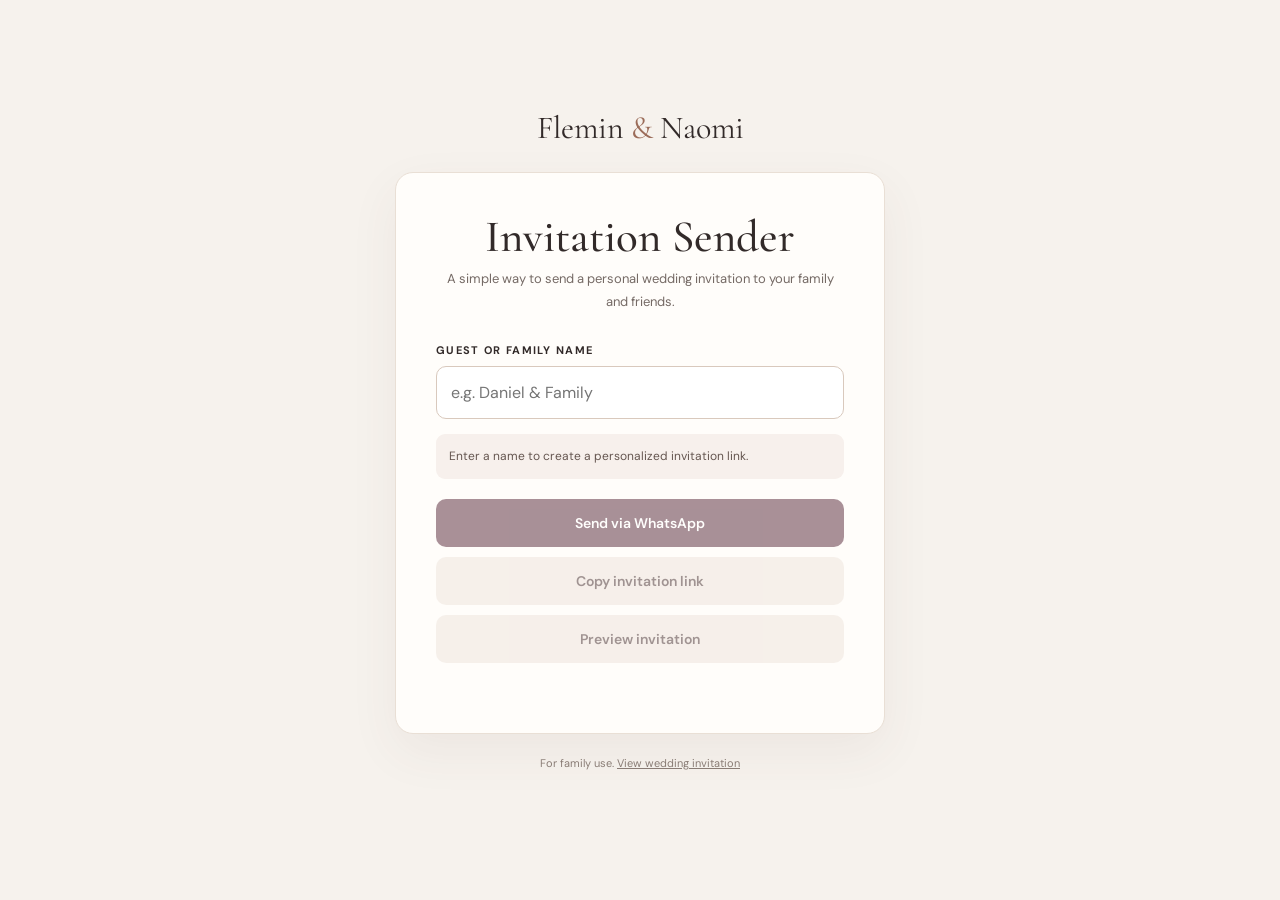
<file: sender.html>
<!doctype html>
<html lang="en"><head><meta charset="utf-8"><meta name="viewport" content="width=device-width,initial-scale=1">
<meta name="robots" content="noindex,nofollow"><meta name="theme-color" content="#f6f2ed">
<title>Invitation Sender | Flemin & Naomi</title>
<link href="https://fonts.googleapis.com/css2?family=Cormorant+Garamond:wght@400;500;600&family=DM+Sans:wght@400;500;600;700&display=swap" rel="stylesheet">
<style>
:root{font-family:"DM Sans",Arial,sans-serif;color:#322a29;background:#f6f2ed}*{box-sizing:border-box}body{margin:0;min-height:100vh;display:grid;place-items:center;padding:24px}.wrap{width:min(100%,490px)}.brand{text-align:center;margin-bottom:25px;font-family:"Cormorant Garamond",serif;font-size:32px}.brand span{color:#9b6c59}.panel{background:#fffdfa;border:1px solid #e9dfd5;border-radius:18px;padding:clamp(24px,6vw,40px);box-shadow:0 18px 50px #58433810}h1{font-family:"Cormorant Garamond",serif;font-weight:500;font-size:clamp(35px,8vw,45px);line-height:1.05;text-align:center;margin:0 0 8px}p.sub{font-size:13px;text-align:center;line-height:1.7;color:#756a65;margin:0 0 30px}label{display:block;font-size:11px;letter-spacing:.12em;text-transform:uppercase;font-weight:700;margin-bottom:9px}input{display:block;width:100%;border:1px solid #d9c9bd;border-radius:10px;background:#fff;padding:15px 14px;font:inherit;font-size:16px;outline:none}input:focus{border-color:#7c4252;box-shadow:0 0 0 3px #7c42521c}.preview{background:#f7f0ec;border-radius:9px;margin:15px 0 20px;padding:13px;font-size:12px;color:#655650;line-height:1.6;overflow-wrap:anywhere}.buttons{display:grid;gap:10px}button,a.button{border:0;border-radius:10px;padding:15px;font:600 14px "DM Sans",sans-serif;cursor:pointer;text-align:center;text-decoration:none;display:block}.primary{background:#542536;color:white}.secondary{background:#eee3db;color:#432c2c}.buttons button:disabled{opacity:.5;cursor:not-allowed}.status{min-height:18px;text-align:center;font-size:12px;color:#37644d;margin-top:12px}.history{margin-top:25px;border-top:1px solid #eee5dd;padding-top:18px}.history h2{font-size:12px;letter-spacing:.1em;text-transform:uppercase;color:#746862}.chips{display:flex;gap:8px;flex-wrap:wrap}.chips button{padding:8px 11px;font-size:12px;border:1px solid #dfd1c7;background:#fff;border-radius:30px;color:#5c4640}.foot{text-align:center;color:#897c75;font-size:11px;margin:22px 0}.foot a{color:inherit}
</style></head><body><main class="wrap"><div class="brand">Flemin <span>&</span> Naomi</div><section class="panel"><h1>Invitation Sender</h1><p class="sub">A simple way to send a personal wedding invitation to your family and friends.</p>
<label for="guest">Guest or family name</label><input id="guest" type="text" maxlength="120" placeholder="e.g. Daniel & Family" autocomplete="off">
<div class="preview" id="preview">Enter a name to create a personalized invitation link.</div>
<div class="buttons"><button class="primary" id="send" disabled>Send via WhatsApp</button><button class="secondary" id="copy" disabled>Copy invitation link</button><button class="secondary" id="view" disabled>Preview invitation</button></div>
<div class="status" id="status" role="status" aria-live="polite"></div>
<div class="history" id="history" hidden><h2>Recently used names</h2><div class="chips" id="chips"></div></div>
</section><p class="foot">For family use. <a href="/">View wedding invitation</a></p></main>
<script>
(function(){
const base="https://flemin-naomi.vercel.app/";
const input=document.getElementById("guest"),preview=document.getElementById("preview"),status=document.getElementById("status"),history=document.getElementById("history"),chips=document.getElementById("chips");
const buttons=["send","copy","view"].map(id=>document.getElementById(id));
const key="fn-invitation-recent-v1";
const clean=()=>input.value.trim().replace(/\s+/g," ").slice(0,120);
const link=()=>base+"?guest="+encodeURIComponent(clean());
function refresh(){const valid=!!clean();buttons.forEach(b=>b.disabled=!valid);preview.textContent=valid?link():"Enter a name to create a personalized invitation link.";status.textContent="";}
function recent(){try{return JSON.parse(localStorage.getItem(key)||"[]").filter(v=>typeof v==="string").slice(0,8)}catch{return []}}
function render(){const names=recent();history.hidden=!names.length;chips.replaceChildren();names.forEach(name=>{const b=document.createElement("button");b.type="button";b.textContent=name;b.addEventListener("click",()=>{input.value=name;refresh();input.focus()});chips.appendChild(b)})}
function remember(){const name=clean();if(!name)return;try{localStorage.setItem(key,JSON.stringify([name,...recent().filter(n=>n!==name)].slice(0,8)))}catch{}render()}
input.addEventListener("input",refresh);
document.getElementById("send").addEventListener("click",()=>{if(!clean())return;remember();const msg="You're warmly invited to Flemin & Naomi's wedding! 💍\n\nYour personal invitation:\n"+link();window.open("https://wa.me/?text="+encodeURIComponent(msg),"_blank","noopener,noreferrer")});
document.getElementById("copy").addEventListener("click",async()=>{if(!clean())return;try{await navigator.clipboard.writeText(link());remember();status.textContent="Invitation link copied!"}catch{status.textContent="Unable to copy automatically. Select the link above to copy."}});
document.getElementById("view").addEventListener("click",()=>{if(!clean())return;remember();window.open(link(),"_blank","noopener,noreferrer")});
refresh();render();
})();
</script></body></html>
</file>
